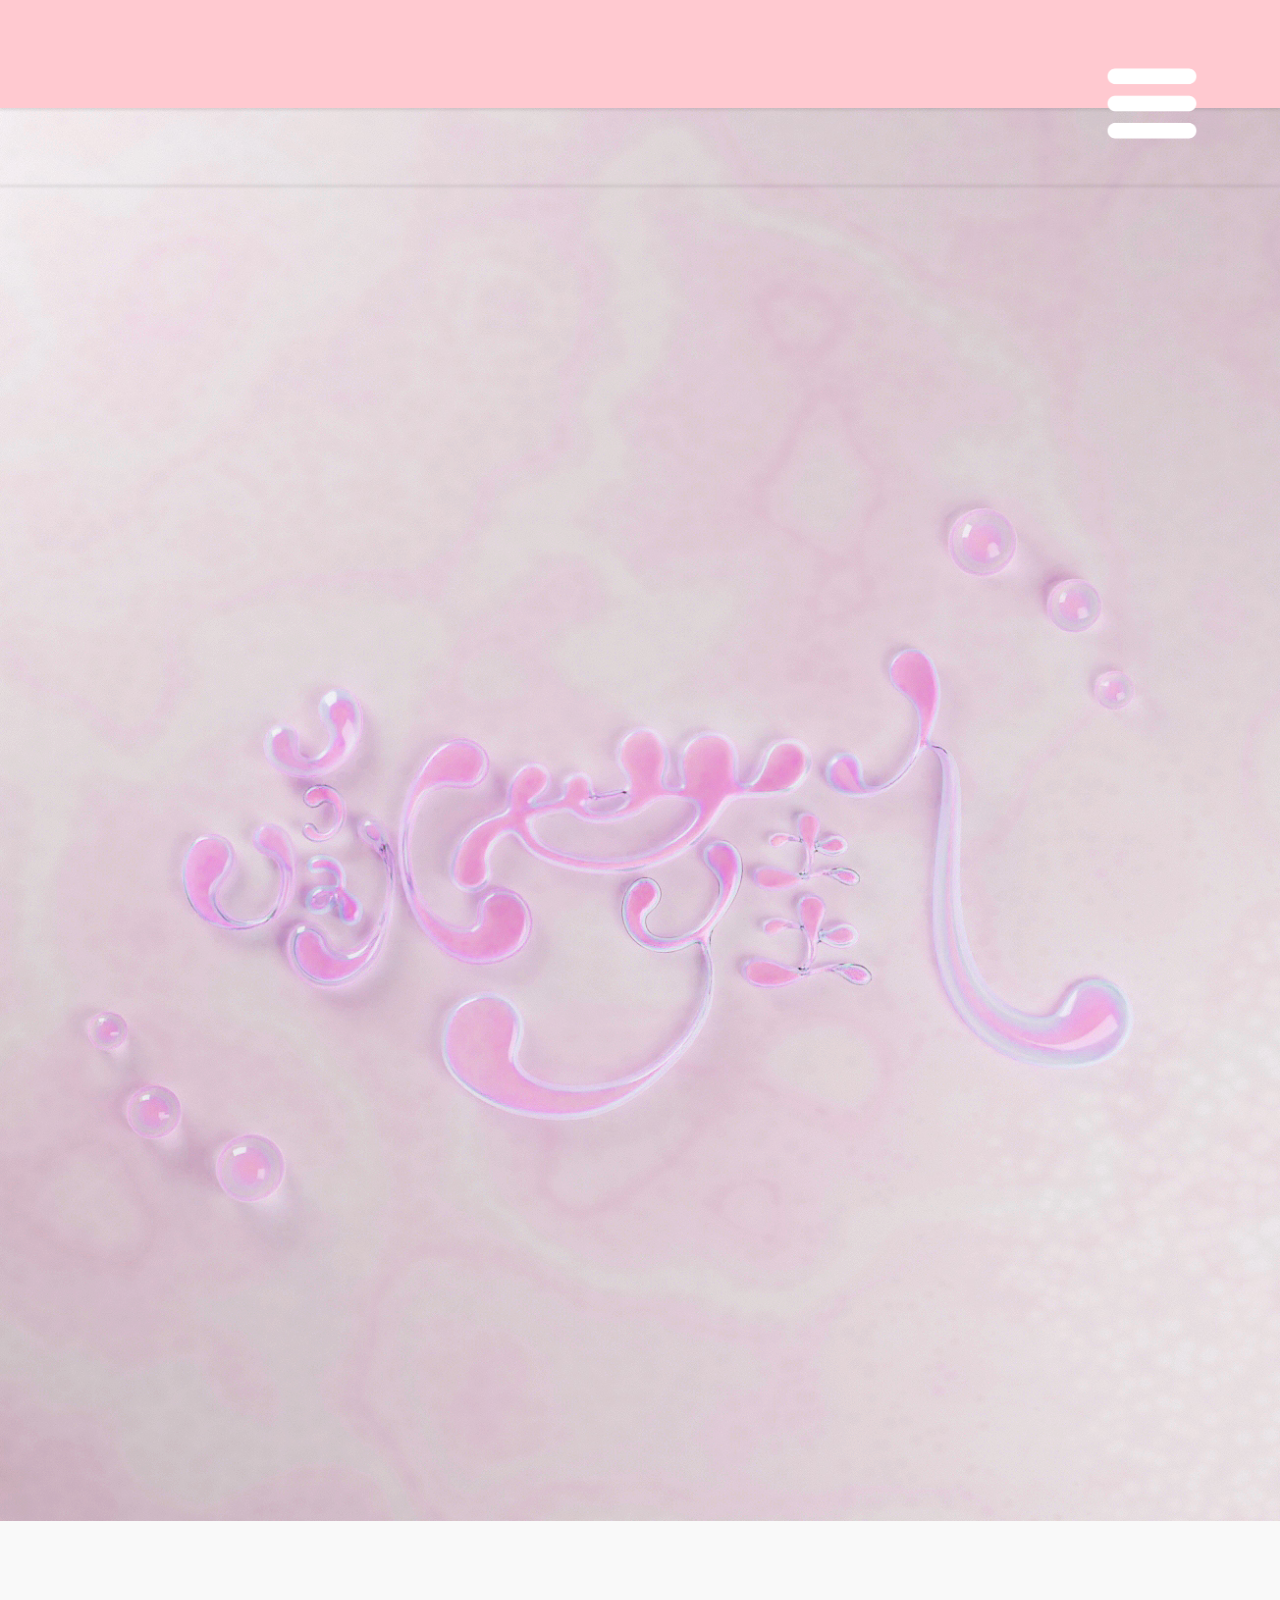
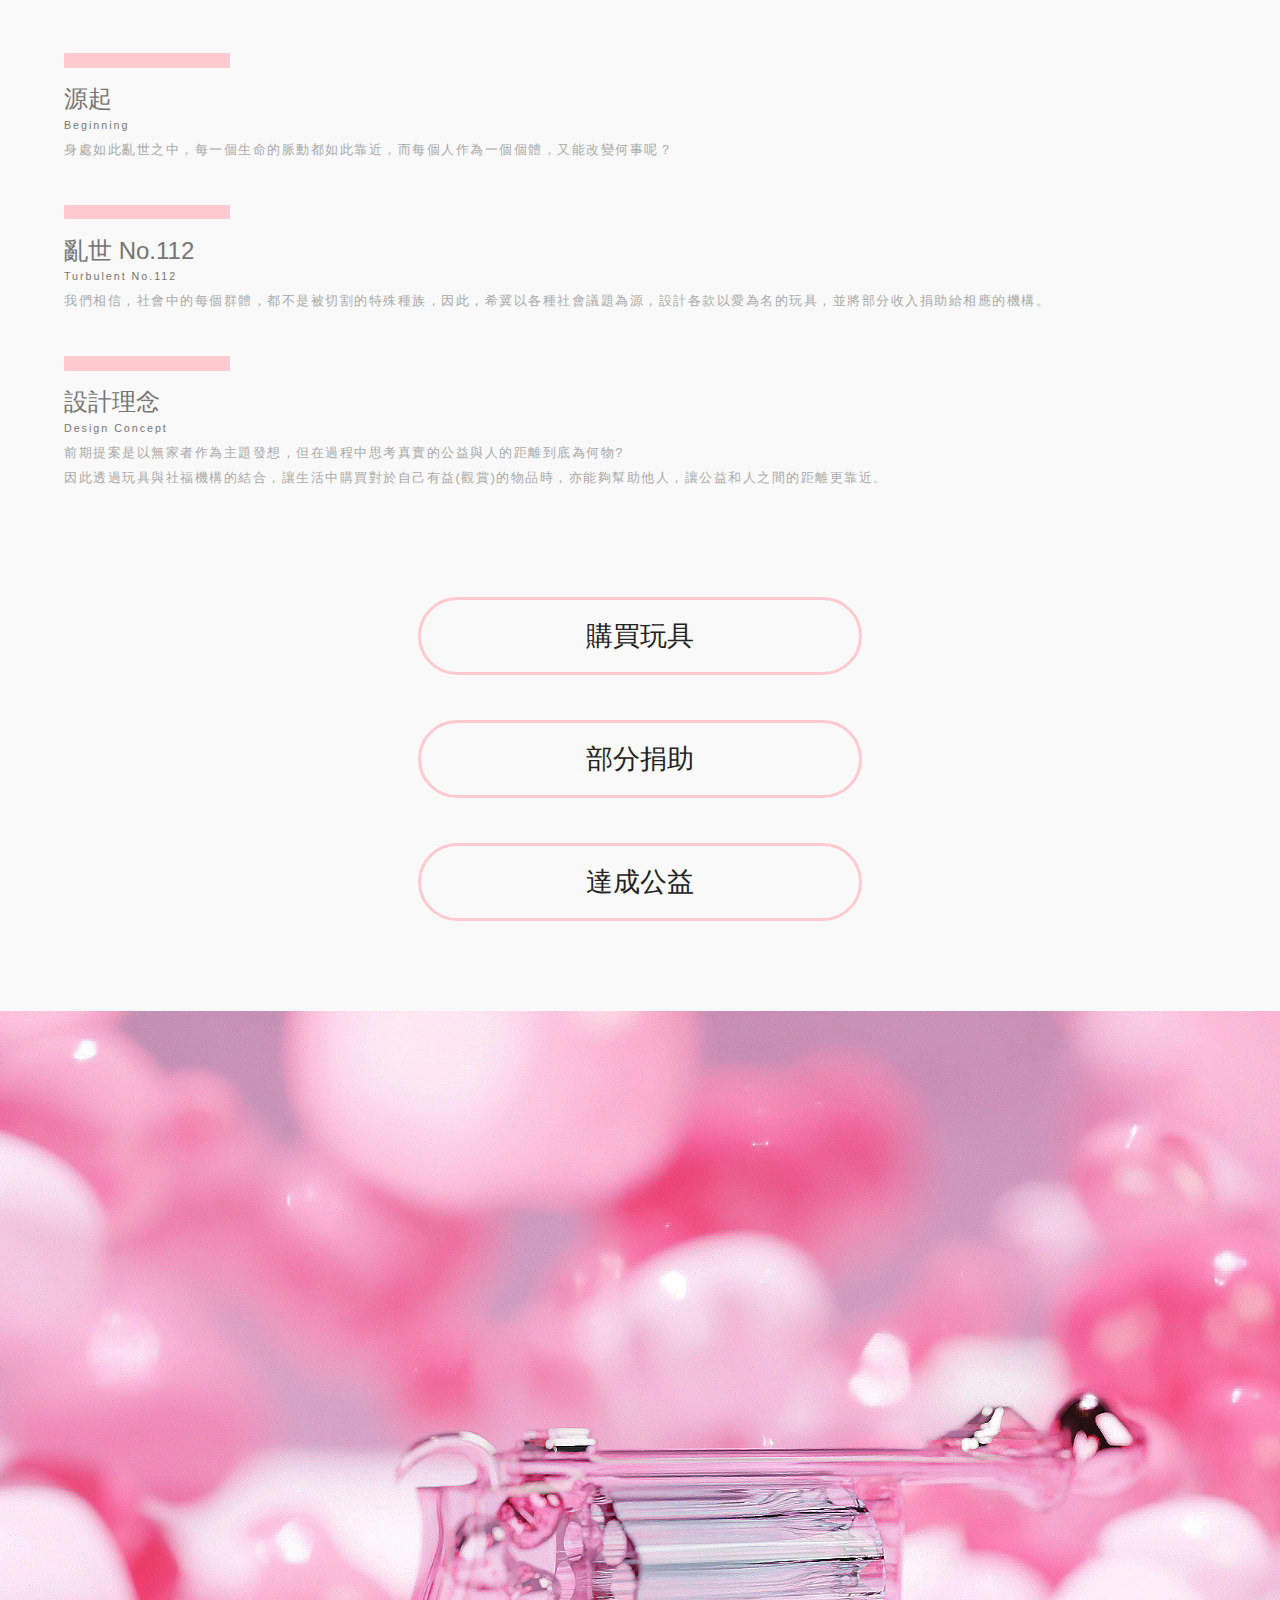
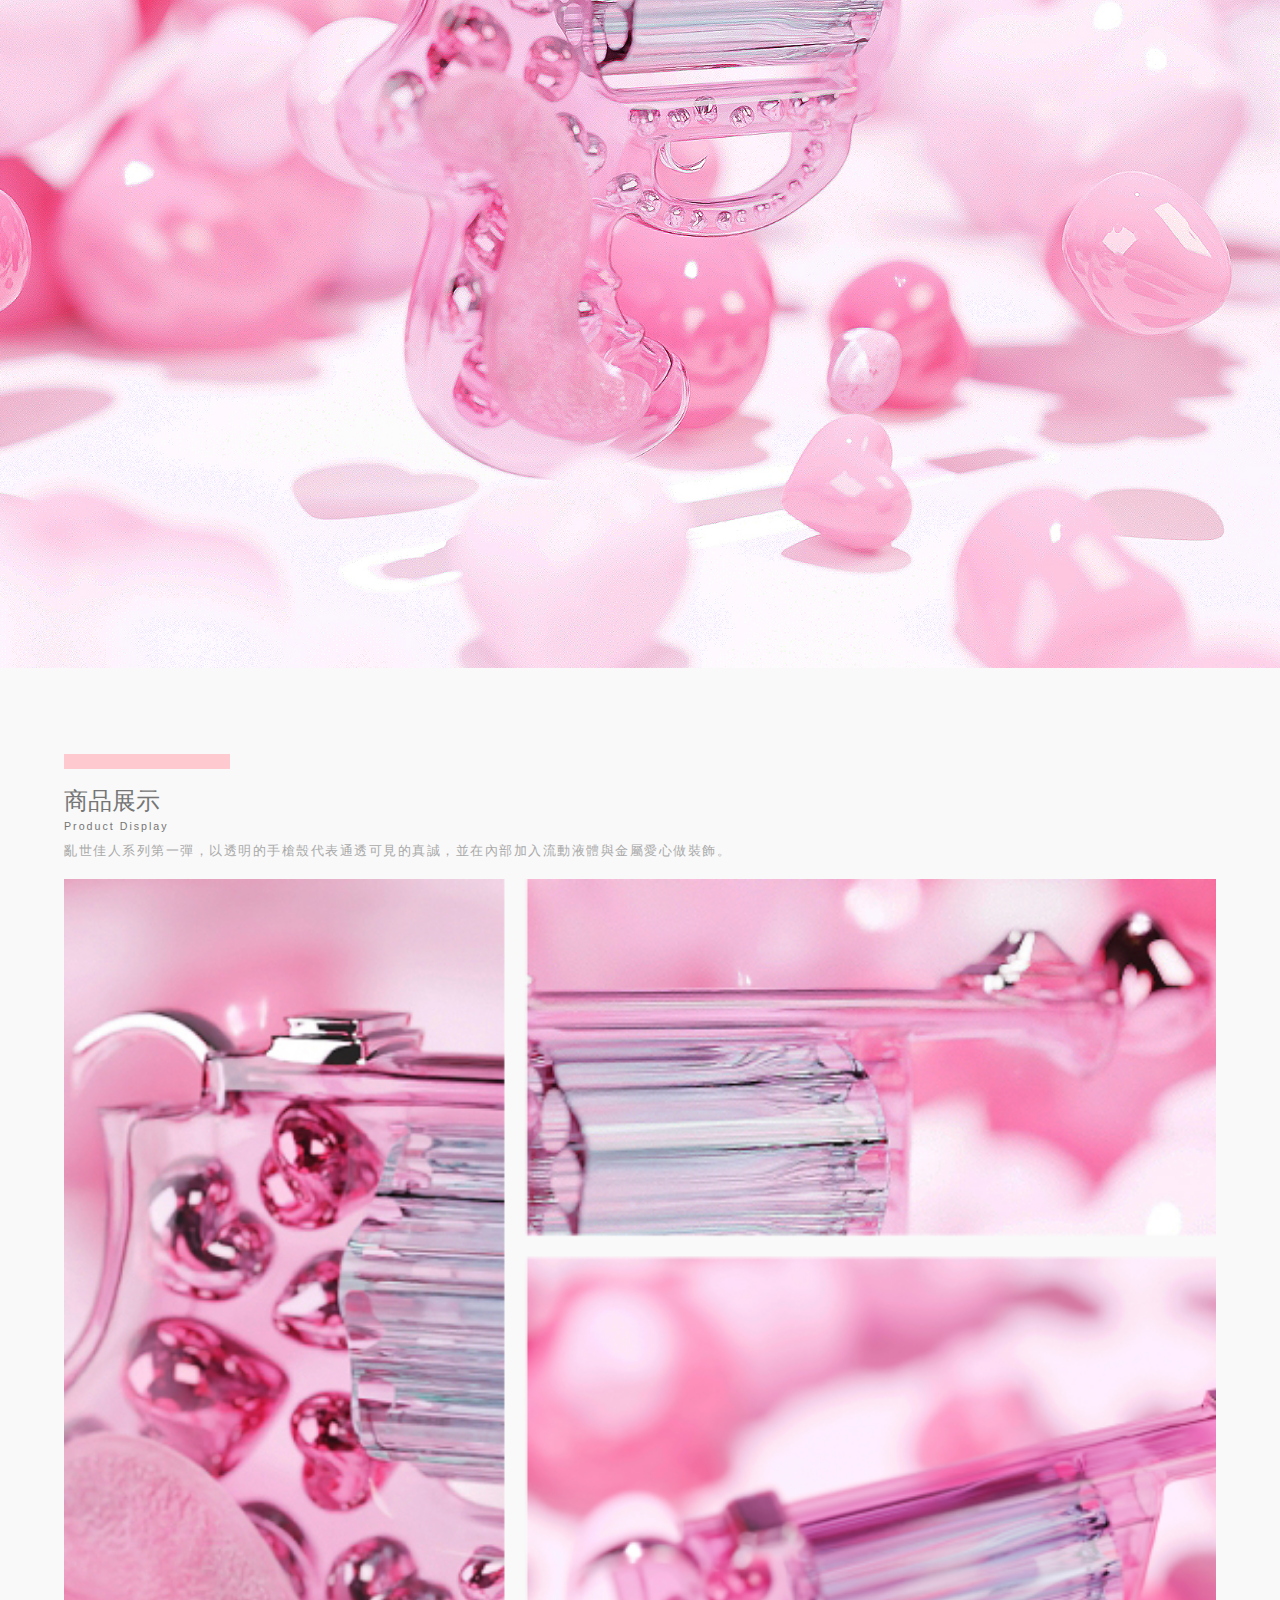
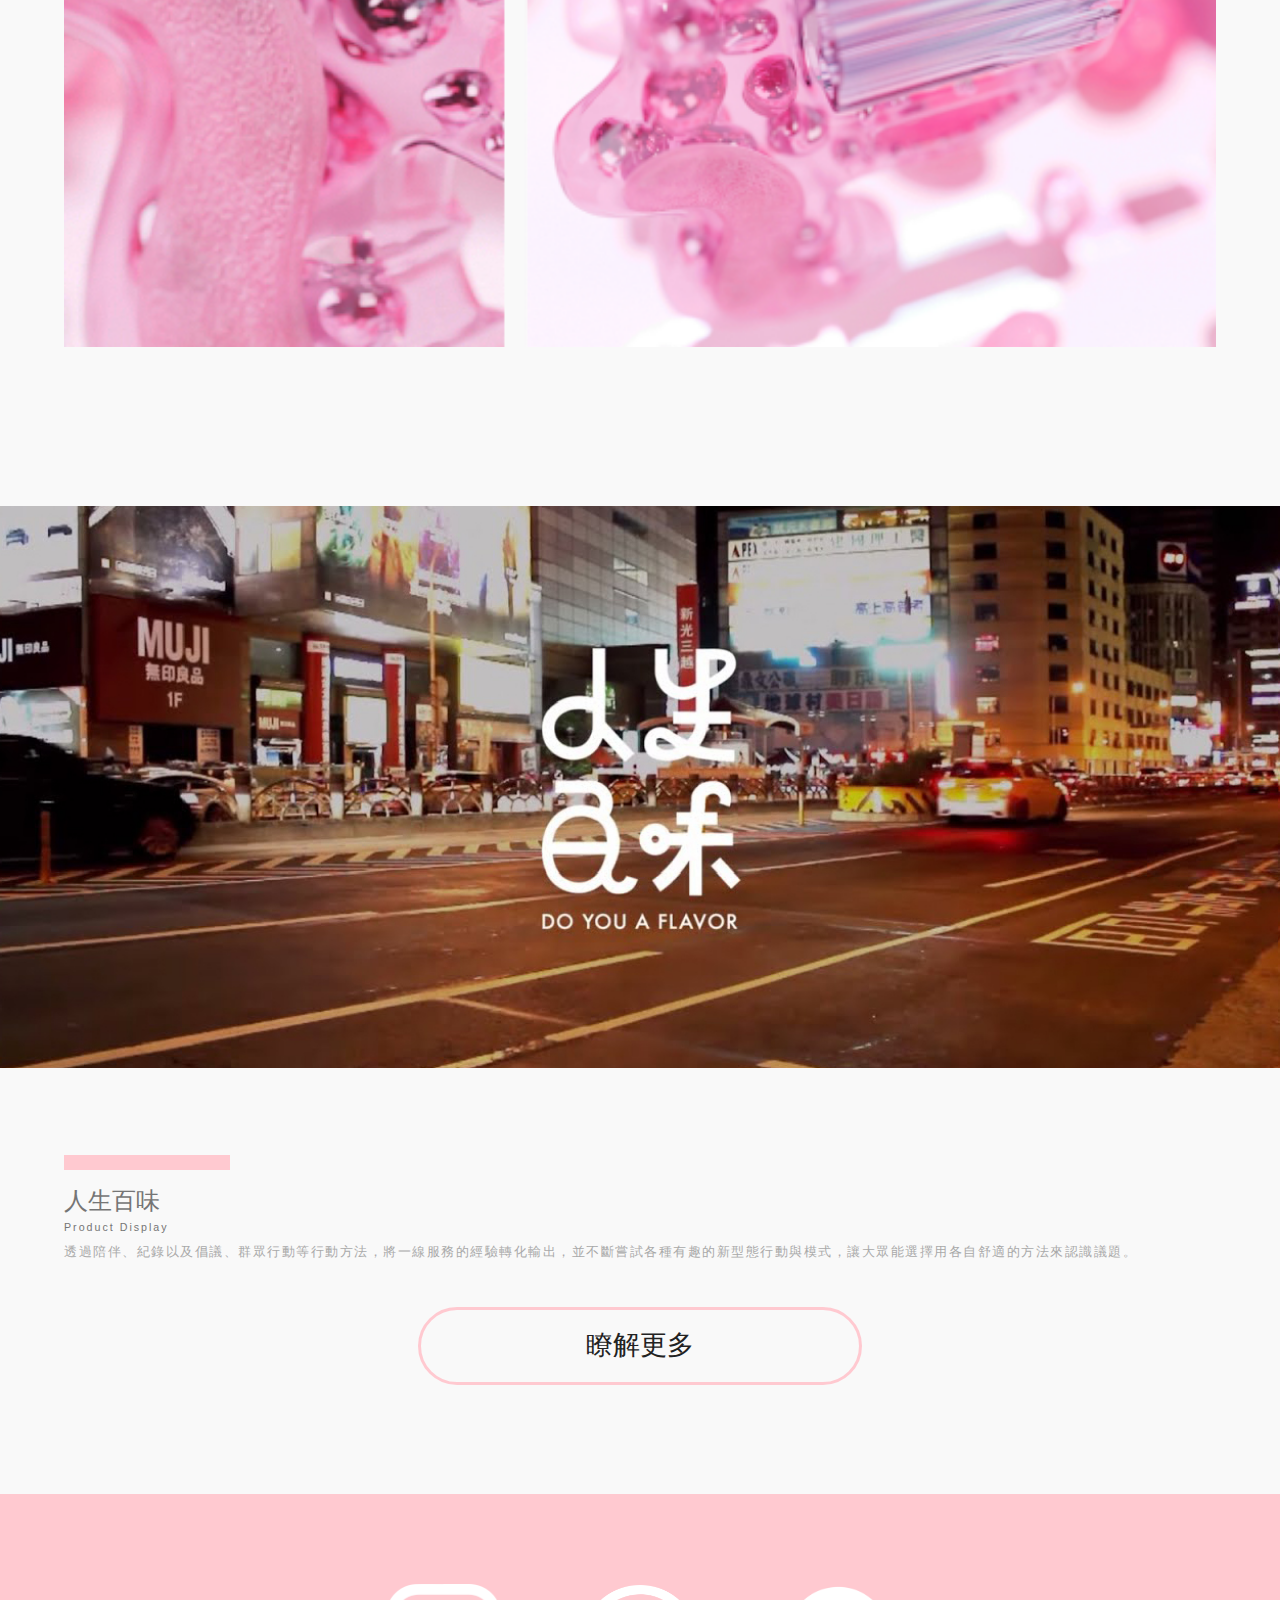
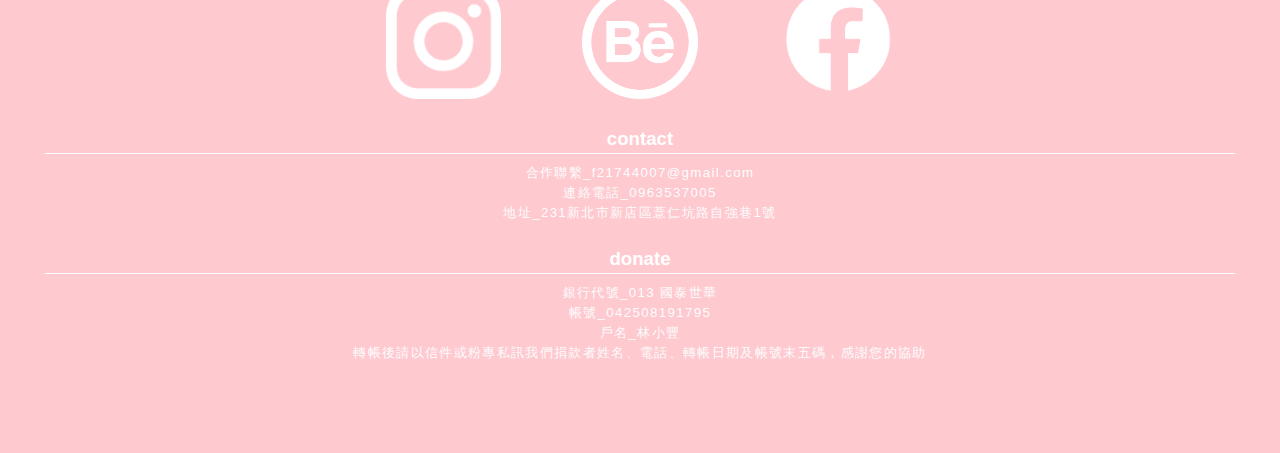
<file: index.html>
<!DOCTYPE html>
<html lang="en">
  <head>
    <meta charset="UTF-8" />
    <meta http-equiv="X-UA-Compatible" content="IE=edge" />
    <meta name="viewport" content="width=device-width, initial-scale=1.0" />
    <title>亂世佳人</title>
    <link rel="stylesheet" href="./web/css/main.css.css" />
  </head>
  <body>
    <div id="tabBar">
      <label for="menu" class="iconLabel">
        <img src="./web/img/icon-03.png" class="iconImg" />
      </label>
      <input type="checkbox" id="menu" />
      <ul class="topLinkul">
        <li class="topLi">
          <a href="#concept">關於我們</a>
        </li>
        <li class="topLi">
          <a href="#product">商品展示</a>
        </li>
        <li class="topLi">
          <a href="#3">捐助對象</a>
        </li>
        <li class="topLi">
          <a href="#shopping">線上購買</a>
        </li>
      </ul>
    </div>

    <div class="empty"></div>
    <img src="./web/img/concept1img.jpg" class="concept1img" />
    <div id="concept">
      <div class="conceptText">
        <div class="cT1">
          <img src="./web/img/line.png" class="line" />
          <p class="h1">源起</p>
          <p class="subTitle">Beginning</p>
          <p class="text">
            身處如此亂世之中，每一個生命的脈動都如此靠近，而每個人作為一個個體，又能改變何事呢？
          </p>
        </div>
        <div class="cT2">
          <img src="./web/img/line.png" class="line" />

          <p class="h1">亂世 No.112</p>
          <p class="subTitle">Turbulent No.112</p>
          <p class="text">
            我們相信，社會中的每個群體，都不是被切割的特殊種族，因此，希冀以各種社會議題為源，設計各款以愛為名的玩具，並將部分收入捐助給相應的機構。
          </p>
        </div>
        <div class="cT3">
          <img src="./web/img/line.png" class="line" />
          <p class="h1">設計理念</p>
          <p class="subTitle">Design Concept</p>
          <p class="text">
            前期提案是以無家者作為主題發想，但在過程中思考真實的公益與人的距離到底為何物?
          </p>
          <p class="text">
            因此透過玩具與社福機構的結合，讓生活中購買對於自己有益(觀賞)的物品時，亦能夠幫助他人，讓公益和人之間的距離更靠近。
          </p>
        </div>
      </div>
    </div>

    <div class="boxxx">
      <p class="boxText">購買玩具</p>
      <p class="boxText">部分捐助</p>
      <p class="boxText">達成公益</p>
    </div>
    <img src="./web/img/product1img.jpg" class="concept1img" />
    <div id="product">
      <div class="pT1">
        <img src="./web/img/line.png" class="lineo1" />
        <p class="h1">商品展示</p>
        <p class="subTitle">Product Display</p>
        <p class="text">
          亂世佳人系列第一彈，以透明的手槍殼代表通透可見的真誠，並在內部加入流動液體與金屬愛心做裝飾。
        </p>
        <img src="./web/img/group1.png" class="group1" />
      </div>
    </div>

    <img src="./web/img/organization1Img.jpg" class="concept1img" id="3" />
    <div id="organization">
      <div class="oT1">
        <img src="./web/img/line.png" class="lineo1" />
        <p class="h1">人生百味</p>
        <p class="subTitle">Product Display</p>
        <p class="text">
          透過陪伴、紀錄以及倡議、群眾行動等行動方法，將一線服務的經驗轉化輸出，並不斷嘗試各種有趣的新型態行動與模式，讓大眾能選擇用各自舒適的方法來認識議題。
        </p>
        <a
          href="https://doyouaflavor.tw/home/about/"
          target="_blank"
          class="boxA"
          ><p class="boxText">瞭解更多</p></a
        >
      </div>
    </div>

    <div id="foot">
      <div class="linkIcon">
        <a href="https://www.instagram.com/incandescent_415/" target="_blank"
          ><img src="./web/img/icon_ig.png" class="ftImg"
        /></a>
        <a href="https://www.behance.net/f3eb1dd4" target="_blank"
          ><img src="./web/img/icon_behance.png" class="ftImg"
        /></a>
        <a
          href="https://www.facebook.com/profile.php?id=100001692093446"
          target="_blank"
          ><img src="./web/img/icon_fb.png" class="ftImg"
        /></a>
      </div>
      <p class="ftH">contact</p>
      <p class="ft">合作聯繫_f21744007@gmail.com</p>
      <p class="ft">連絡電話_0963537005</p>
      <p class="ft">地址_231新北市新店區薏仁坑路自強巷1號</p>
      <p class="ftH">donate</p>
      <p class="ft">銀行代號_013 國泰世華</p>
      <p class="ft">帳號_042508191795</p>
      <p class="ft">戶名_林小豐</p>
      <p class="ft">
        轉帳後請以信件或粉專私訊我們捐款者姓名、電話、轉帳日期及帳號末五碼，感謝您的協助
      </p>
    </div>
  </body>
</html>
</file>
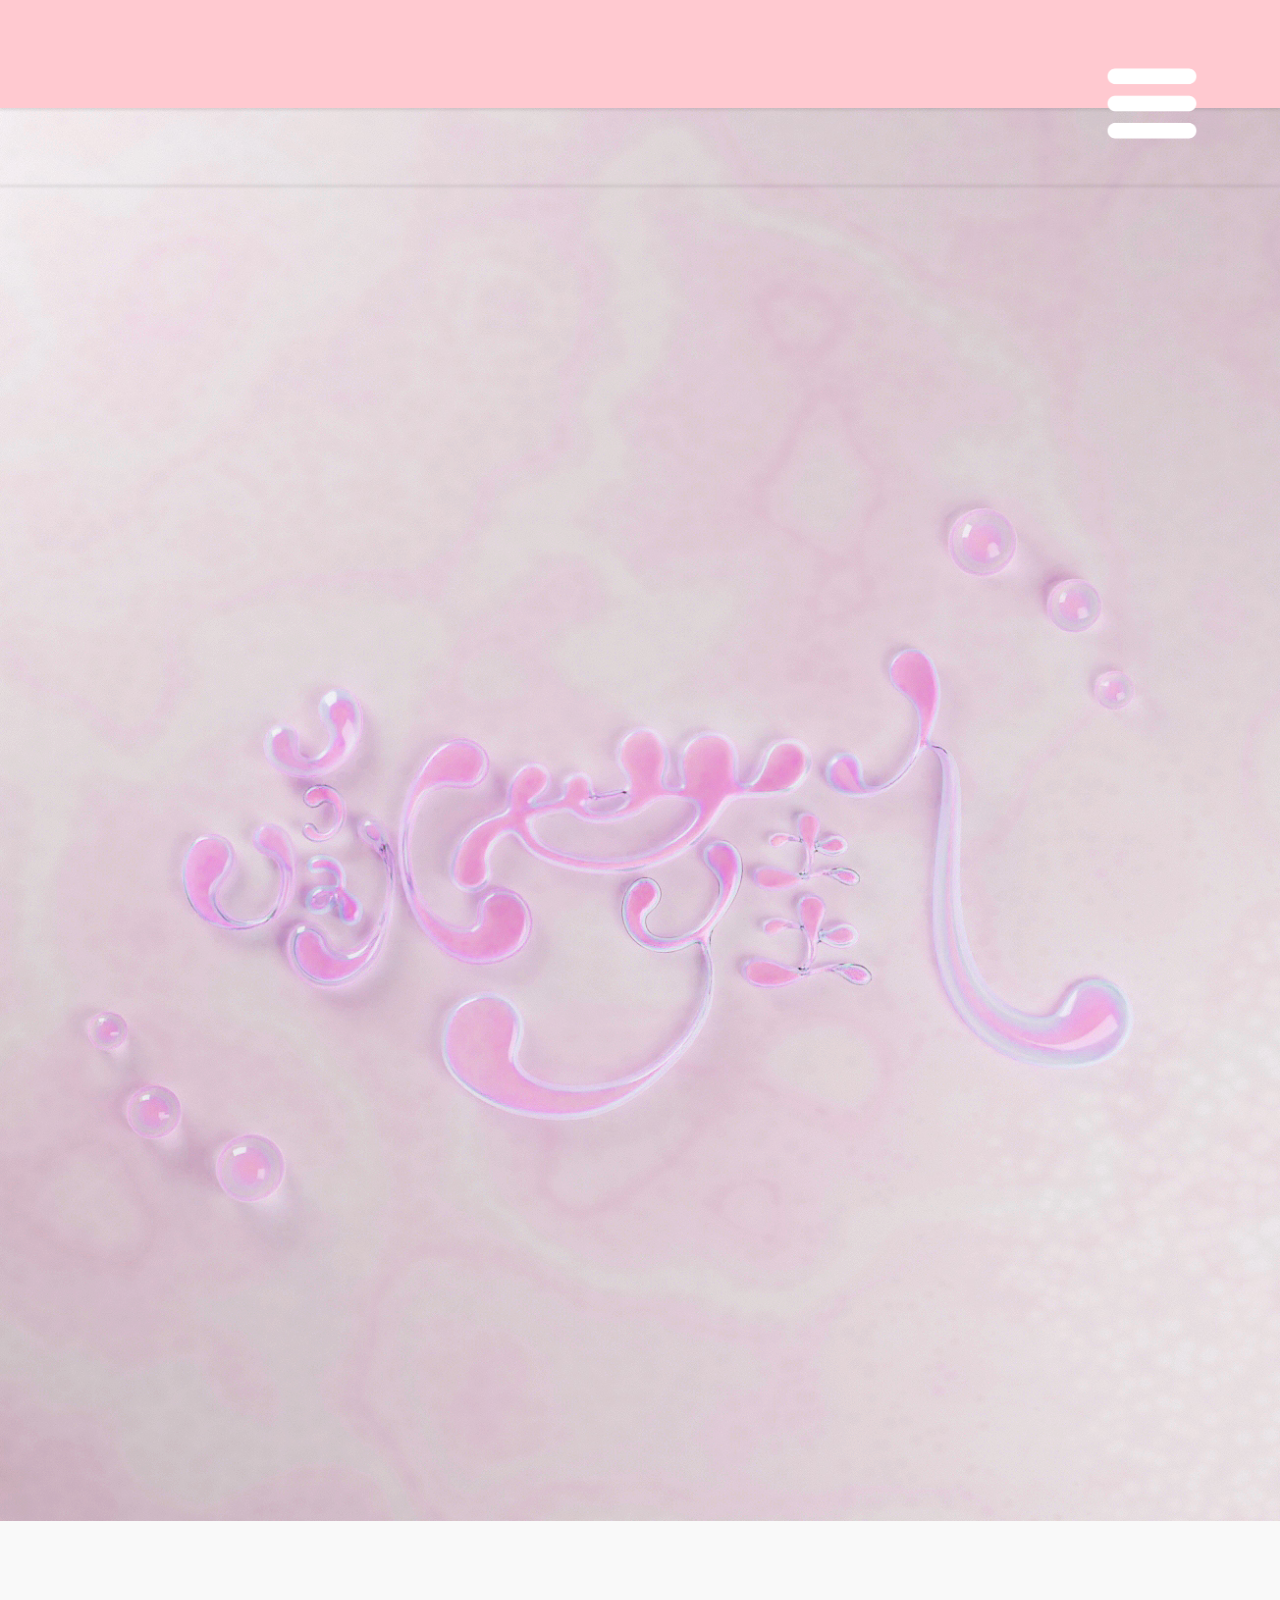
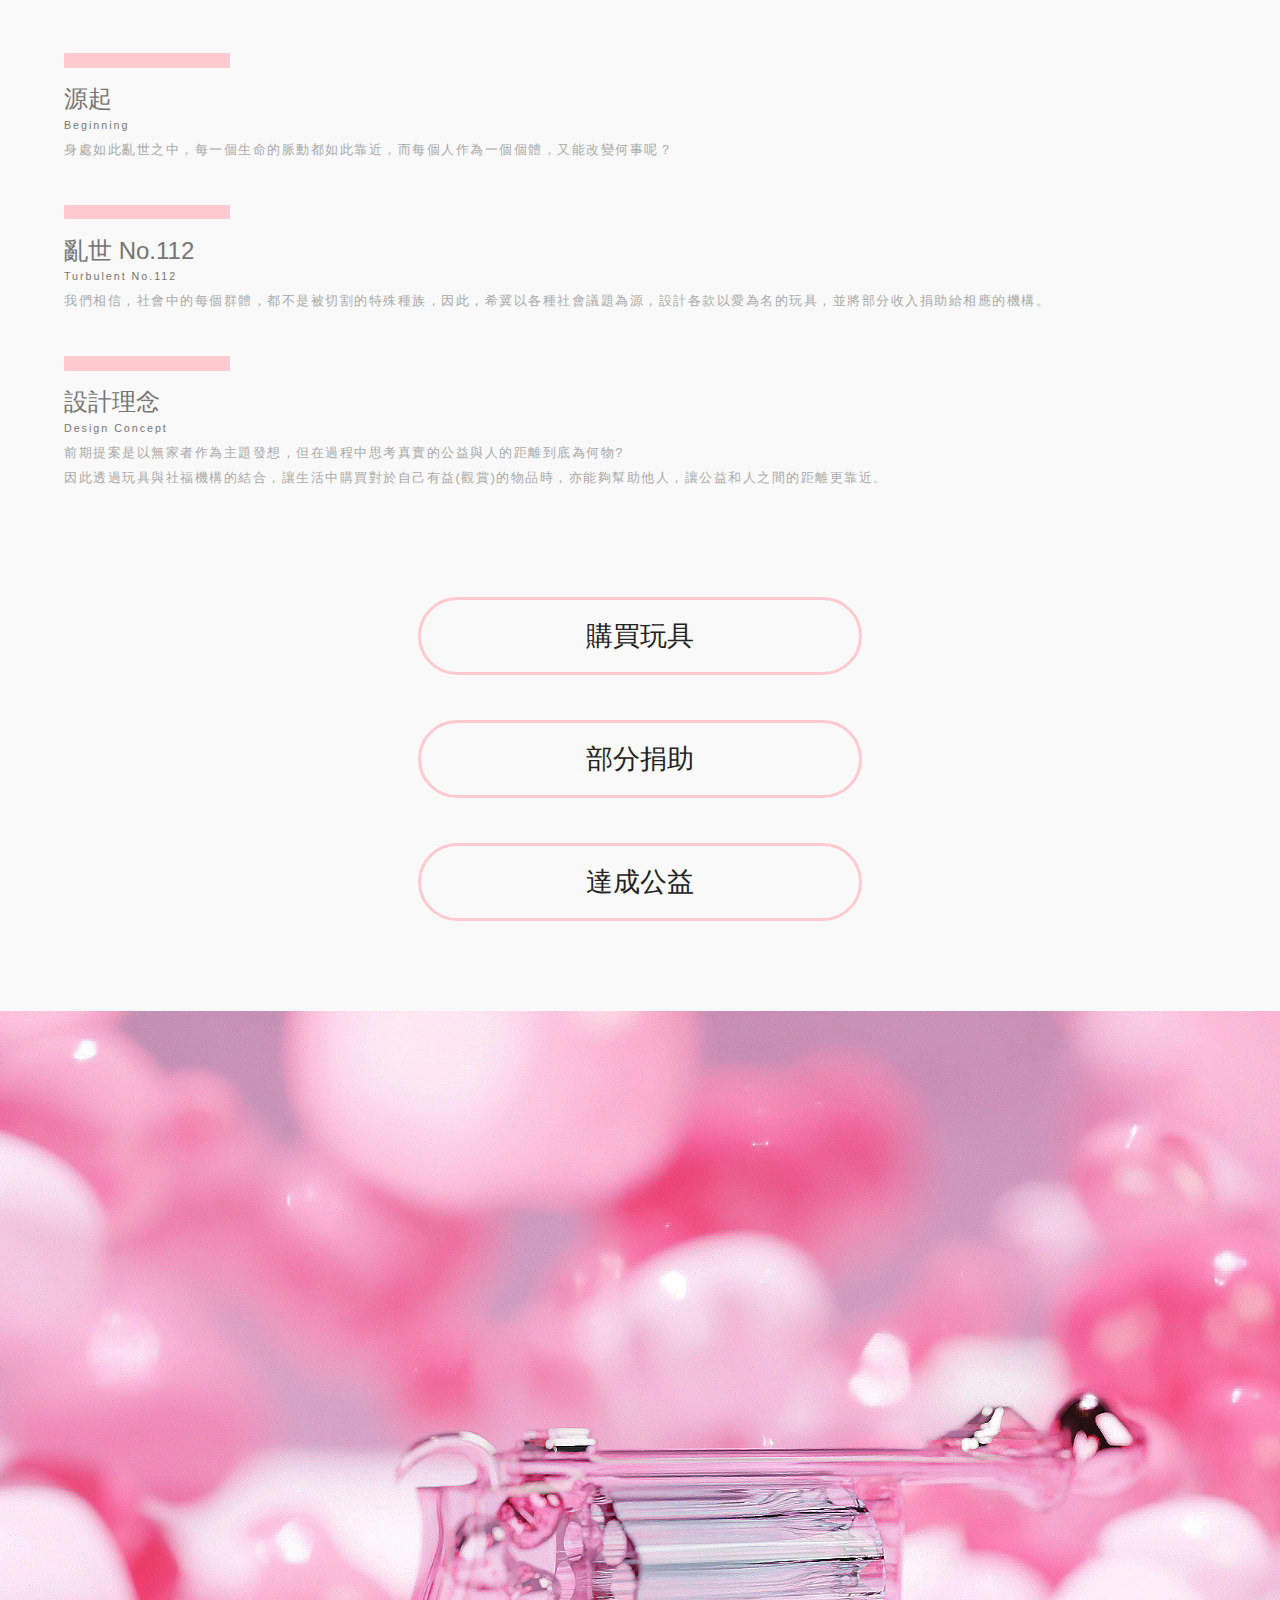
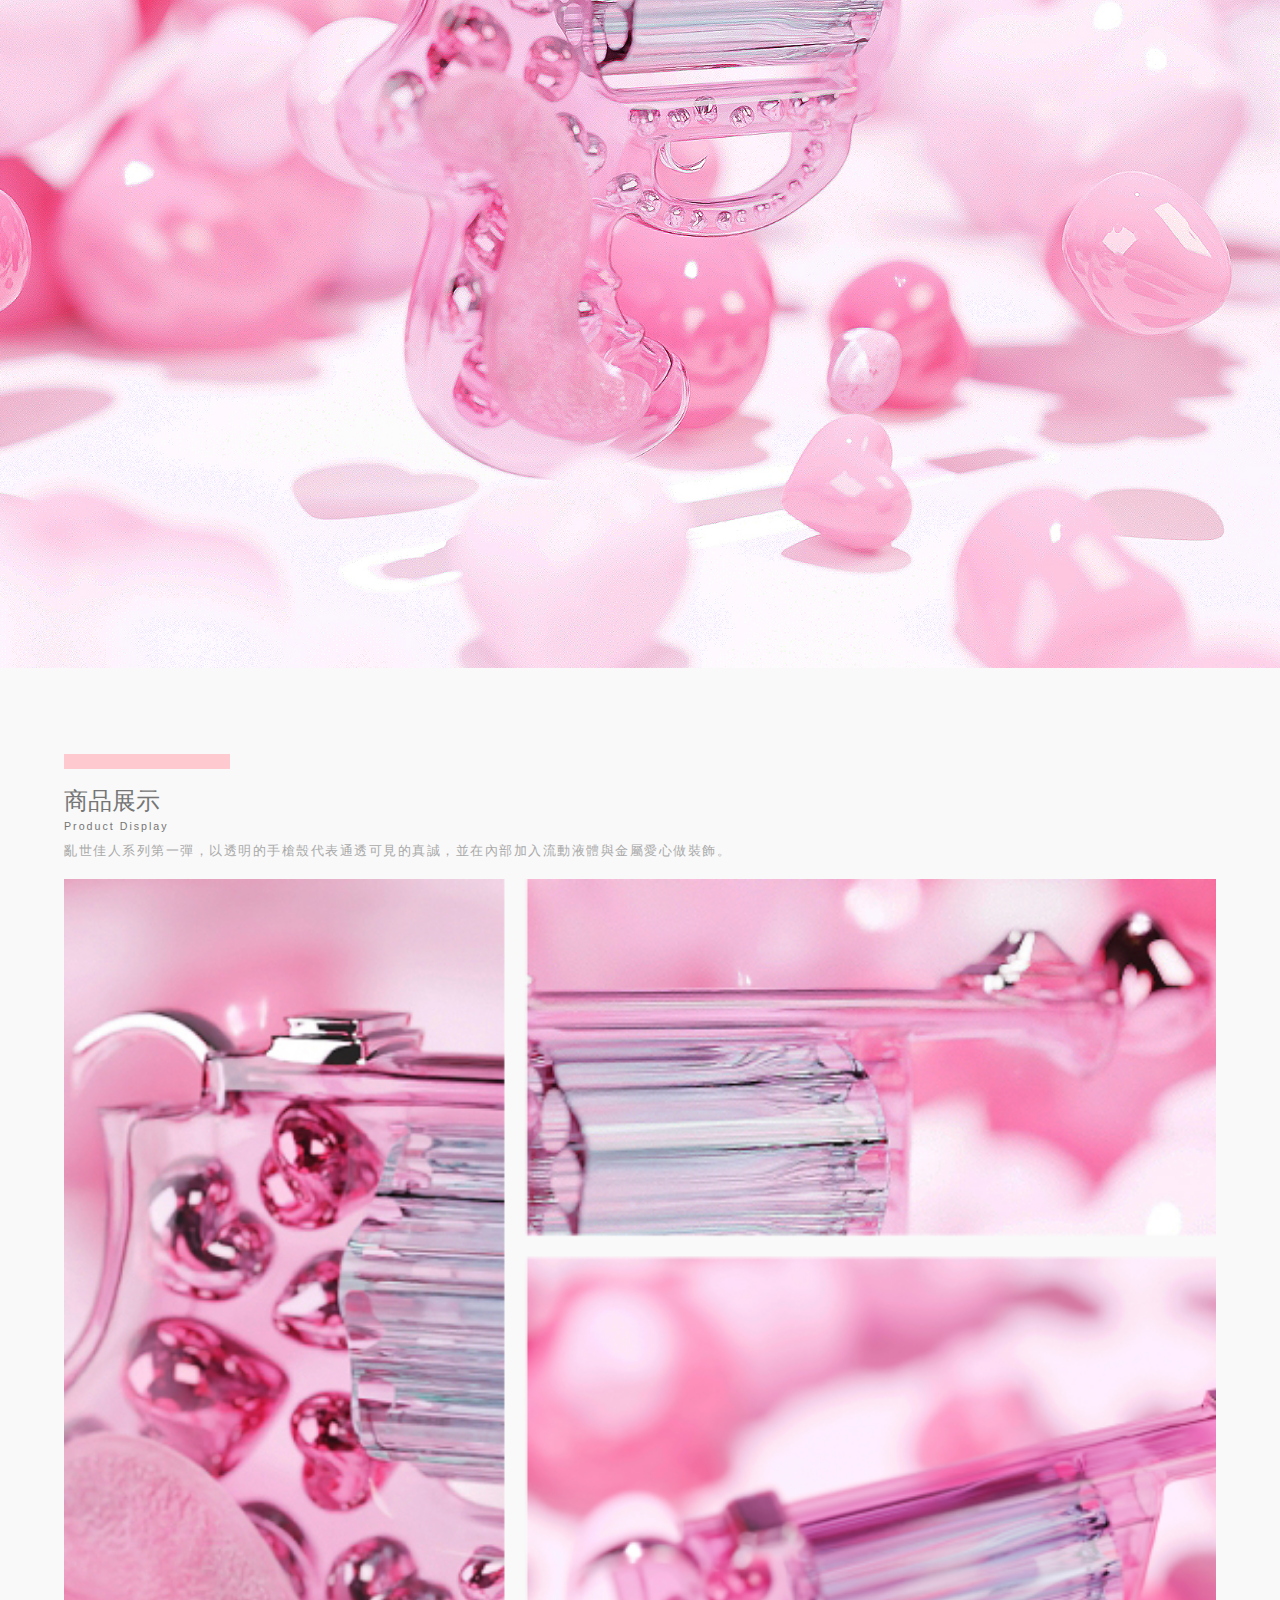
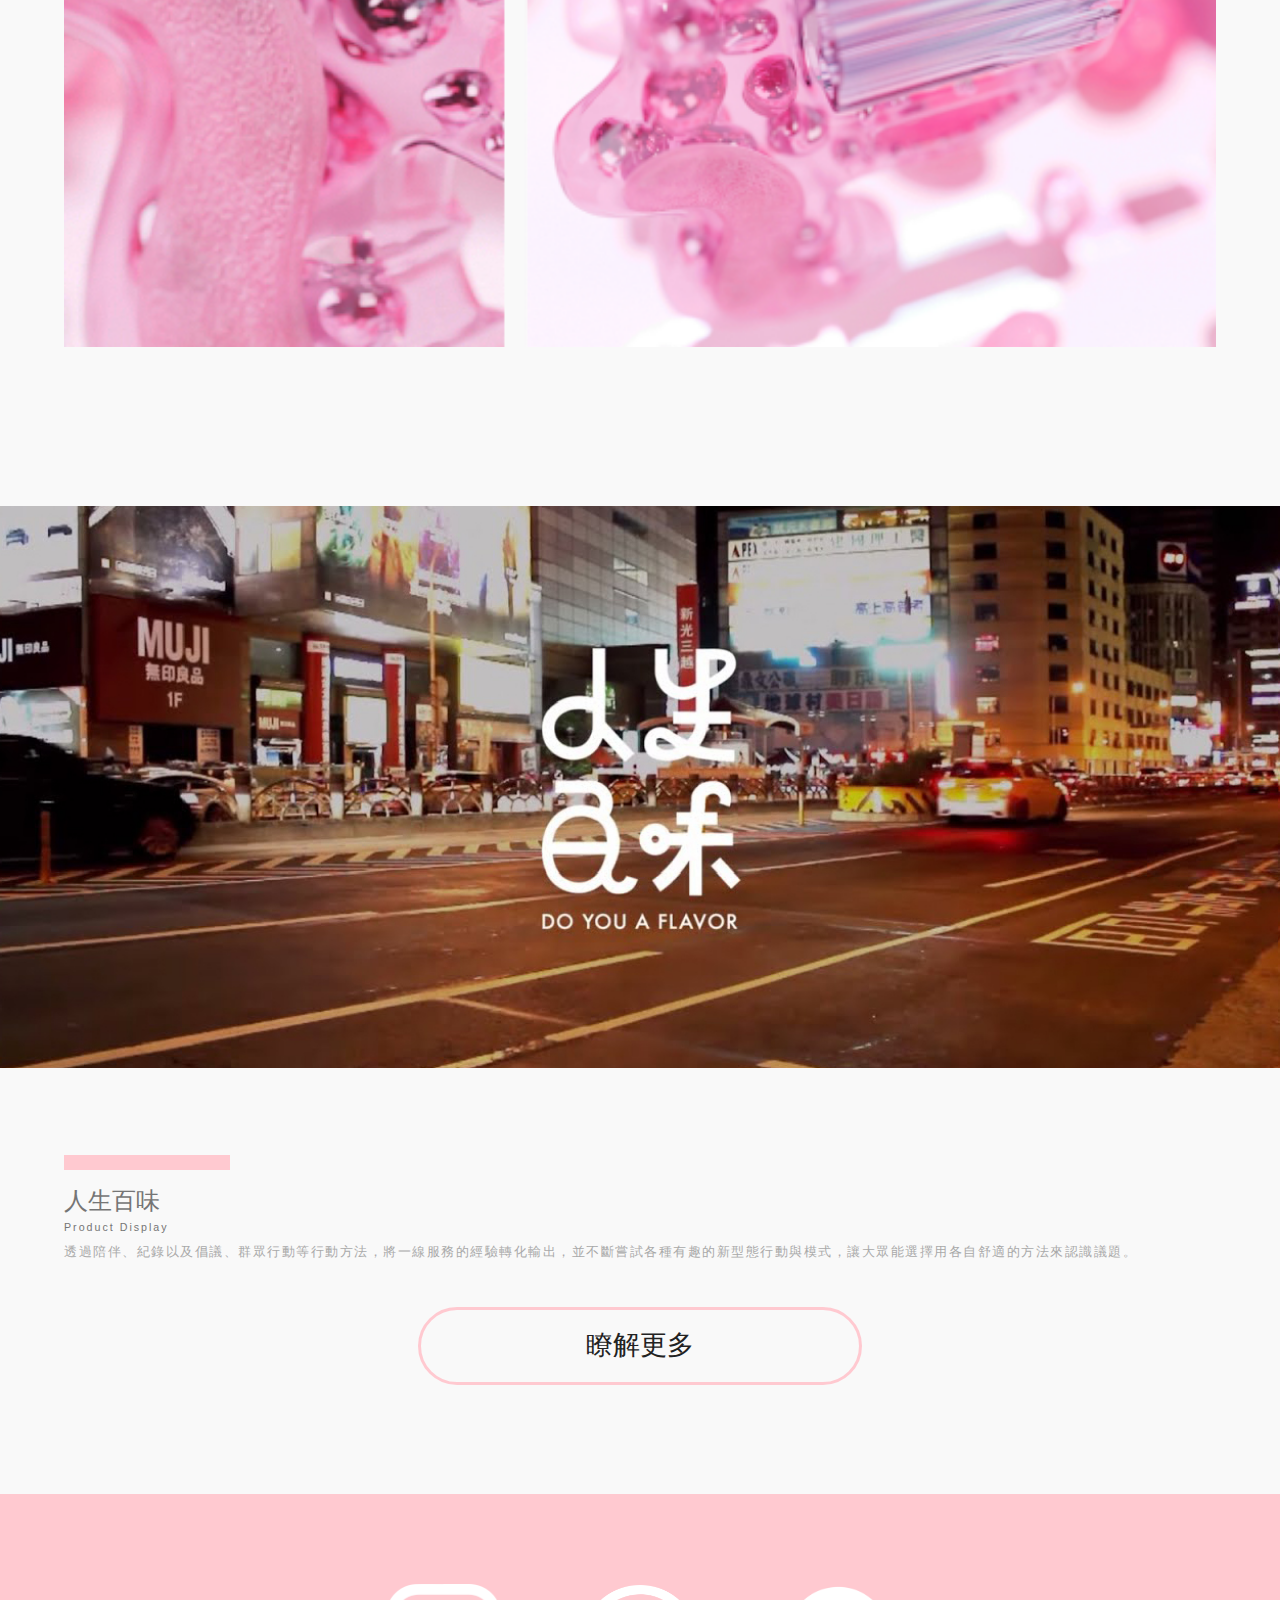
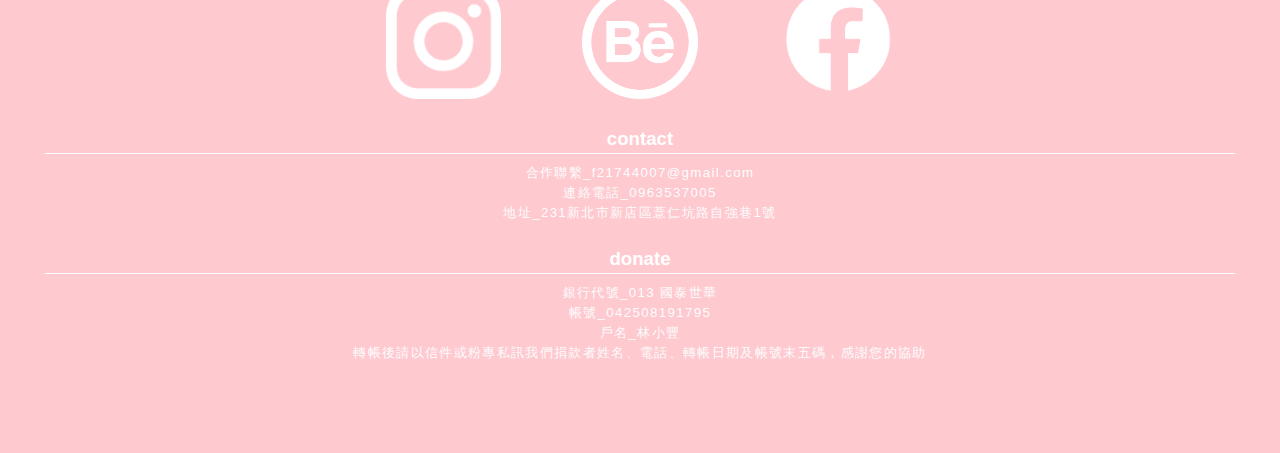
<file: web/index.html>
<!DOCTYPE html>
<html lang="en">
  <head>
    <meta charset="UTF-8" />
    <meta http-equiv="X-UA-Compatible" content="IE=edge" />
    <meta name="viewport" content="width=device-width, initial-scale=1.0" />
    <title>亂世佳人</title>
    <link rel="stylesheet" href="./css/main.css.css" />
  </head>
  <body>
    <div id="tabBar">
      <label for="menu" class="iconLabel">
        <img src="./img/icon-03.png" class="iconImg" />
      </label>
      <input type="checkbox" id="menu" />
      <ul class="topLinkul">
        <li class="topLi">
          <a href="#concept">關於我們</a>
        </li>
        <li class="topLi">
          <a href="#product">商品展示</a>
        </li>
        <li class="topLi">
          <a href="#3">捐助對象</a>
        </li>
        <li class="topLi">
          <a href="#shopping">線上購買</a>
        </li>
      </ul>
    </div>

    <div class="empty"></div>
    <img src="./img/concept1img.jpg" class="concept1img" />
    <div id="concept">
      <div class="conceptText">
        <div class="cT1">
          <img src="./img/line.png" class="line" />
          <p class="h1">源起</p>
          <p class="subTitle">Beginning</p>
          <p class="text">
            身處如此亂世之中，每一個生命的脈動都如此靠近，而每個人作為一個個體，又能改變何事呢？
          </p>
        </div>
        <div class="cT2">
          <img src="./img/line.png" class="line" />

          <p class="h1">亂世 No.112</p>
          <p class="subTitle">Turbulent No.112</p>
          <p class="text">
            我們相信，社會中的每個群體，都不是被切割的特殊種族，因此，希冀以各種社會議題為源，設計各款以愛為名的玩具，並將部分收入捐助給相應的機構。
          </p>
        </div>
        <div class="cT3">
          <img src="./img/line.png" class="line" />
          <p class="h1">設計理念</p>
          <p class="subTitle">Design Concept</p>
          <p class="text">
            前期提案是以無家者作為主題發想，但在過程中思考真實的公益與人的距離到底為何物?
          </p>
          <p class="text">
            因此透過玩具與社福機構的結合，讓生活中購買對於自己有益(觀賞)的物品時，亦能夠幫助他人，讓公益和人之間的距離更靠近。
          </p>
        </div>
      </div>
    </div>

    <div class="boxxx">
      <p class="boxText">購買玩具</p>
      <p class="boxText">部分捐助</p>
      <p class="boxText">達成公益</p>
    </div>
    <img src="./img/product1img.jpg" class="concept1img" />
    <div id="product">
      <div class="pT1">
        <img src="./img/line.png" class="lineo1" />
        <p class="h1">商品展示</p>
        <p class="subTitle">Product Display</p>
        <p class="text">
          亂世佳人系列第一彈，以透明的手槍殼代表通透可見的真誠，並在內部加入流動液體與金屬愛心做裝飾。
        </p>
        <img src="./img/group1.png" class="group1" />
      </div>
    </div>

    <img src="./img/organization1Img.jpg" class="concept1img" id="3" />
    <div id="organization">
      <div class="oT1">
        <img src="./img/line.png" class="lineo1" />
        <p class="h1">人生百味</p>
        <p class="subTitle">Product Display</p>
        <p class="text">
          透過陪伴、紀錄以及倡議、群眾行動等行動方法，將一線服務的經驗轉化輸出，並不斷嘗試各種有趣的新型態行動與模式，讓大眾能選擇用各自舒適的方法來認識議題。
        </p>
        <a
          href="https://doyouaflavor.tw/home/about/"
          target="_blank"
          class="boxA"
          ><p class="boxText">瞭解更多</p></a
        >
      </div>
    </div>

    <div id="foot">
      <div class="linkIcon">
        <a href="https://www.instagram.com/incandescent_415/" target="_blank"
          ><img src="./img/icon_ig.png" class="ftImg"
        /></a>
        <a href="https://www.behance.net/f3eb1dd4" target="_blank"
          ><img src="./img/icon_behance.png" class="ftImg"
        /></a>
        <a
          href="https://www.facebook.com/profile.php?id=100001692093446"
          target="_blank"
          ><img src="./img/icon_fb.png" class="ftImg"
        /></a>
      </div>
      <p class="ftH">contact</p>
      <p class="ft">合作聯繫_f21744007@gmail.com</p>
      <p class="ft">連絡電話_0963537005</p>
      <p class="ft">地址_231新北市新店區薏仁坑路自強巷1號</p>
      <p class="ftH">donate</p>
      <p class="ft">銀行代號_013 國泰世華</p>
      <p class="ft">帳號_042508191795</p>
      <p class="ft">戶名_林小豐</p>
      <p class="ft">
        轉帳後請以信件或粉專私訊我們捐款者姓名、電話、轉帳日期及帳號末五碼，感謝您的協助
      </p>
    </div>
  </body>
</html>
</file>
<file: web/css/main.css.css>
html,
body,
div,
span,
applet,
object,
iframe,
h1,
h2,
h3,
h4,
h5,
h6,
p,
blockquote,
pre,
a,
abbr,
acronym,
address,
big,
cite,
code,
del,
dfn,
em,
img,
ins,
kbd,
q,
s,
samp,
small,
strike,
strong,
sub,
sup,
tt,
var,
b,
u,
i,
center,
dl,
dt,
dd,
ol,
ul,
li,
fieldset,
form,
label,
legend,
table,
caption,
tbody,
tfoot,
thead,
tr,
th,
td,
article,
aside,
canvas,
details,
embed,
figure,
figcaption,
footer,
header,
hgroup,
menu,
nav,
output,
ruby,
section,
summary,
time,
mark,
audio,
video {
  margin: 0;
  padding: 0;
  border: 0;
  font-size: 100%;
  font: inherit;
  vertical-align: baseline;
}

article,
aside,
details,
figcaption,
figure,
footer,
header,
hgroup,
menu,
nav,
section {
  display: block;
}

body {
  background-color: rgb(249, 249, 249);
  font-family: sans-serif;
  line-height: 14pt;
  text-decoration: none;
}
ol,
ul {
  list-style: none;
}
blockquote,
q {
  quotes: none;
}
blockquote:before,
blockquote:after,
q:before,
q:after {
  content: "";
  content: none;
}

html {
  scroll-behavior: smooth;
}

#tabBar {
  background-color: #ffc9d0;
  box-shadow: 0 1px 3px 1px rgba(0, 0, 0, 0.1);
  position: fixed;
  top: 0;
  width: 100%;
  height: 12vh;
}

#tabBar::after {
  content: "";
  display: block;
  clear: both;
}

.iconImg {
  width: 10vw;
  margin-top: 5vh;
  margin-left: 85vw;
}

#menu {
  display: none;
}

.topLinkul {
  font-size: 12pt;
  height: 0;
  overflow: hidden;
  clear: both;
  background: rgb(255, 255, 255);
  box-shadow: 0 1px 3px 1px rgba(0, 0, 0, 0.1);
  transition: 0.5s;
  margin-top: 2vh;
}

input:checked ~ .topLinkul {
  height: 35vh;
}
.topLi {
  text-align: center;
  margin-top: 5vh;
  margin-bottom: 5vh;
}
.topLi a {
  text-decoration: none;
  font-weight: 400;
  color: #2d2d2d;
  border-bottom: 0.5px #000 solid;
  padding-bottom: 3px;
}

.empty {
  height: 12vh;
}

#concept {
  padding: 5vw;
}

.concept1img {
  width: 100vw;
  margin-bottom: 2vh;
}

.line {
  width: 13vw;
  margin-bottom: 2vh;
  margin-top: 5vh;
}

.conceptText {
  display: block;
}

.h1 {
  font-size: 18pt;
  color: #757575;
  font-weight: 500;
  display: block;
}

.subTitle {
  font-size: 8pt;
  color: #757575;
  margin-top: 5pt;
  letter-spacing: 2px;
}

.text {
  font-size: 10pt;
  line-height: 13 pt;
  color: #a9a9a9;
  margin-top: 5pt;
  letter-spacing: 1.5px;
}

.boxText {
  margin: auto;
  text-align: center;
  align-items: center;
  border-width: 3.5px;
  border-color: #ffc9d0;
  border-style: solid;
  border-radius: 40px;
  padding: 20pt;
  margin-top: 5vh;
  margin-bottom: 5vh;
  width: 30vw;
  font-size: 20pt;
  font-weight: 450;
  text-decoration: none;
  color: #222222;
}

.boxA {
  text-decoration: none;
  color: #222222;
}

.boxxx {
  margin-bottom: 10vh;
}
#product {
  padding: 5vw;
  margin-bottom: 10vh;
}

#organization {
  padding: 5vw;
}

.lineo1 {
  width: 13vw;
  margin-bottom: 2vh;
}

#foot {
  background-color: #ffc9d0;

  word-wrap: break-word;
  text-align: center;
  padding-top: 10vh;
  padding-bottom: 10vh;
  padding-left: 5vh;
  padding-right: 5vh;
}

.ftH {
  font-size: 14pt;
  font-weight: 600;
  color: #ffffff;
  margin-bottom: 1vh;
  margin-top: 3vh;
  border-bottom: 0.5px rgb(255, 255, 255) solid;
  padding-bottom: 3pt;
}

.ft {
  letter-spacing: 1pt;
  line-height: 15pt;
  margin: auto;
  font-size: 10pt;
  color: #fcfcfc;
}

.ftImg {
  width: 9vw;
  margin-left: 3vw;
  margin-right: 3vw;
}
.group1 {
  width: 90vw;
  margin-top: 2vh;
}
</file>
